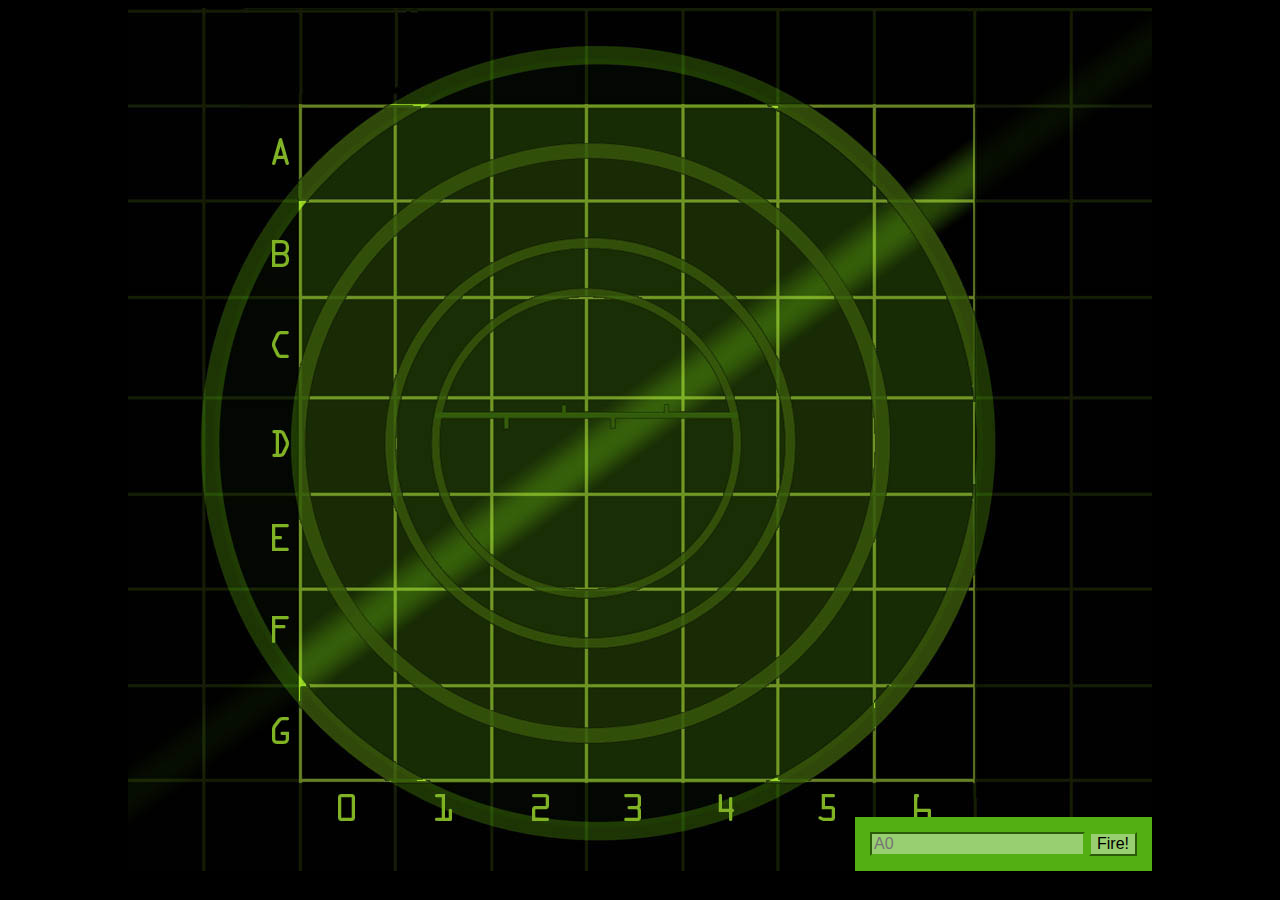
<file: ch8/index.html>
<!DOCTYPE html>
<html lang="en" dir="ltr">
  <head>
    <meta charset="utf-8">
    <title>Battleship</title>

    <link rel="stylesheet" href="style.css">


  </head>

  <body>
    <div id="board">

      <div id="messageArea"></div>

      <table>
        <tr>
            <td id="00"></td><td id="01"></td><td id="02"></td><td id="03">
            </td><td id="04"></td> <td id="05"></td><td id="06"></td>
        </tr>

        <tr>
            <td id="10"></td><td id="11"></td><td id="12"></td><td id="13"></td>
            <td id="14"></td> <td id="15"></td><td id="16"></td>
        </tr>

        <tr>
            <td id="20"></td><td id="21"></td><td id="22"></td><td id="23"></td>
            <td id="24"></td> <td id="25"></td><td id="26"></td>
        </tr>

        <tr>
            <td id="30"></td><td id="31"></td><td id="32"></td><td id="33"></td>
            <td id="34"></td> <td id="35"></td><td id="36"></td>
        </tr>

        <tr>
          <td id="40"></td><td id="41"></td><td id="42"></td><td id="43"></td>
          <td id="44"></td> <td id="45"></td><td id="46"></td>
        </tr>

        <tr>
          <td id="50"></td><td id="51"></td><td id="52"></td><td id="53"></td>
          <td id="54"></td> <td id="55"></td><td id="56"></td>
        </tr>

        <tr>
            <td id="60"></td><td id="61"></td><td id="62"></td><td id="63"></td>
            <td id="64"></td><td id="65"></td><td id="66"></td>
        </tr>
      </table>

      <form>
        <input type="text" id="guessInput" placeholder="A0">
        <input type="button" id="fireButton" value="Fire!">
      </form>

    </div>

    <script src="battleship.js"></script>

  </body>
</html>
</file>
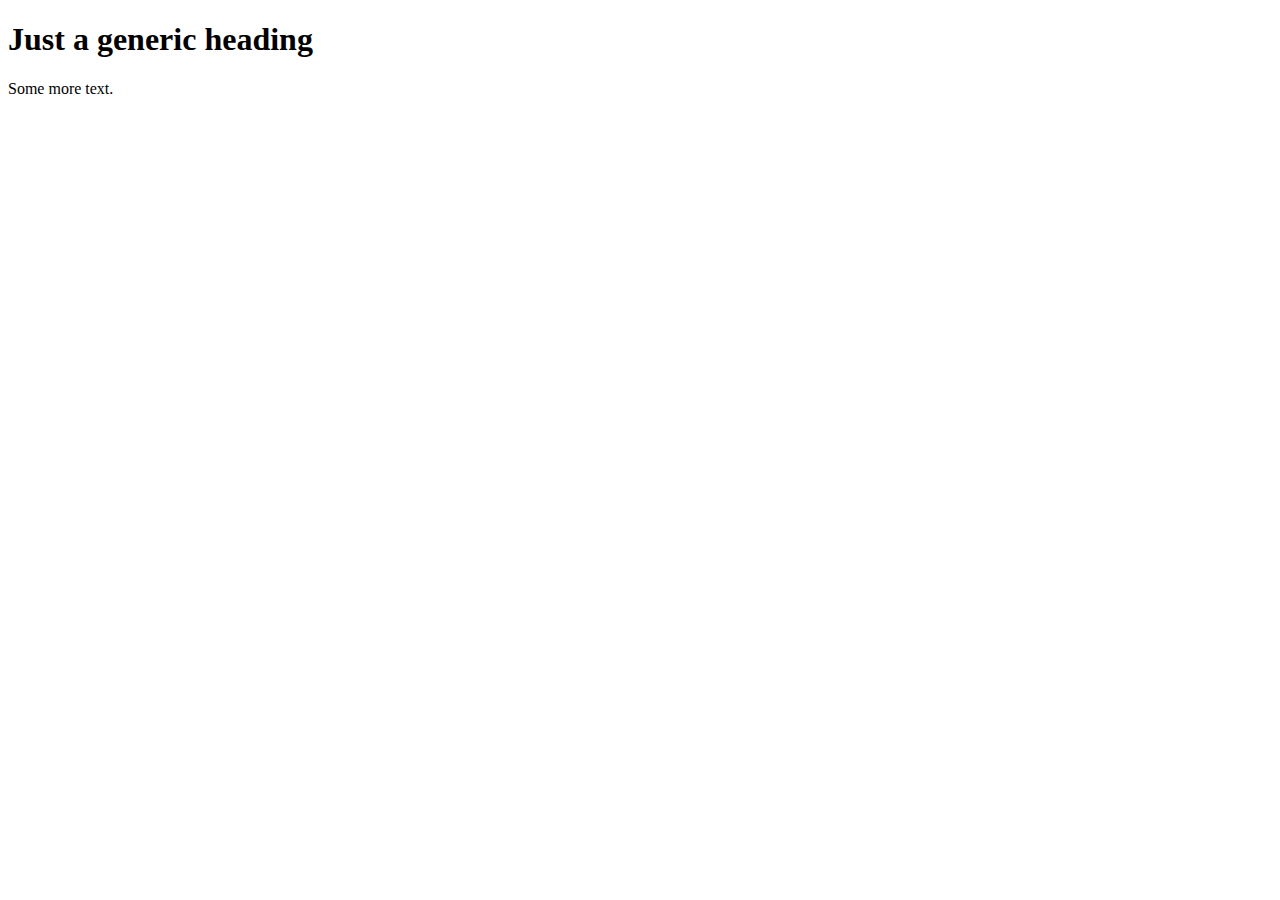
<file: Ch1/behavior.html>
<!DOCTYPE html>
<html lang="en" dir="ltr">
  <head>
    <meta charset="utf-8">
    <title>Just a Generic Page</title>

    <script type="text/javascript">
        setTimeout(wakeUpUser, 5000);
        function wakeUpUser() {
          alert("Are you going to stare at this boring page forever?")
        }
    </script>

  </head>

  <body>
    <h1>Just a generic heading</h1>
    <p>Some more text.</p>

  </body>
</html>
</file>
<file: ch8/style.css>
body {
  background-color: black;
}

div#board {
  position: relative;
  width: 1024px;
  height: 863px;
  margin: auto;
  background: url("board.jpg") no-repeat;
}

div#messageArea {
  position: absolute;
  top : 0px;
  left : 0px;
  color : rgb(83, 175, 19);
}

table {
  position: absolute;
  left: 173px;
  top: 98px;
  border-spacing: 0px;
}

td {
  width: 94px;
  height: 94px;
}

form {
  position: absolute;
  bottom: 0px;
  right: 0px;
  padding: 15px;
  background-color: rgb(83, 175, 19);
}

form input {
  background-color: rgb(152, 207, 113);
  border-color: rgb(83, 175, 19);
  font-size: 1em;
}

.hit {
  background: url("ship.png") no-repeat center center;
}

.miss {
  background: url("miss.png") no-repeat center center;
}
</file>
